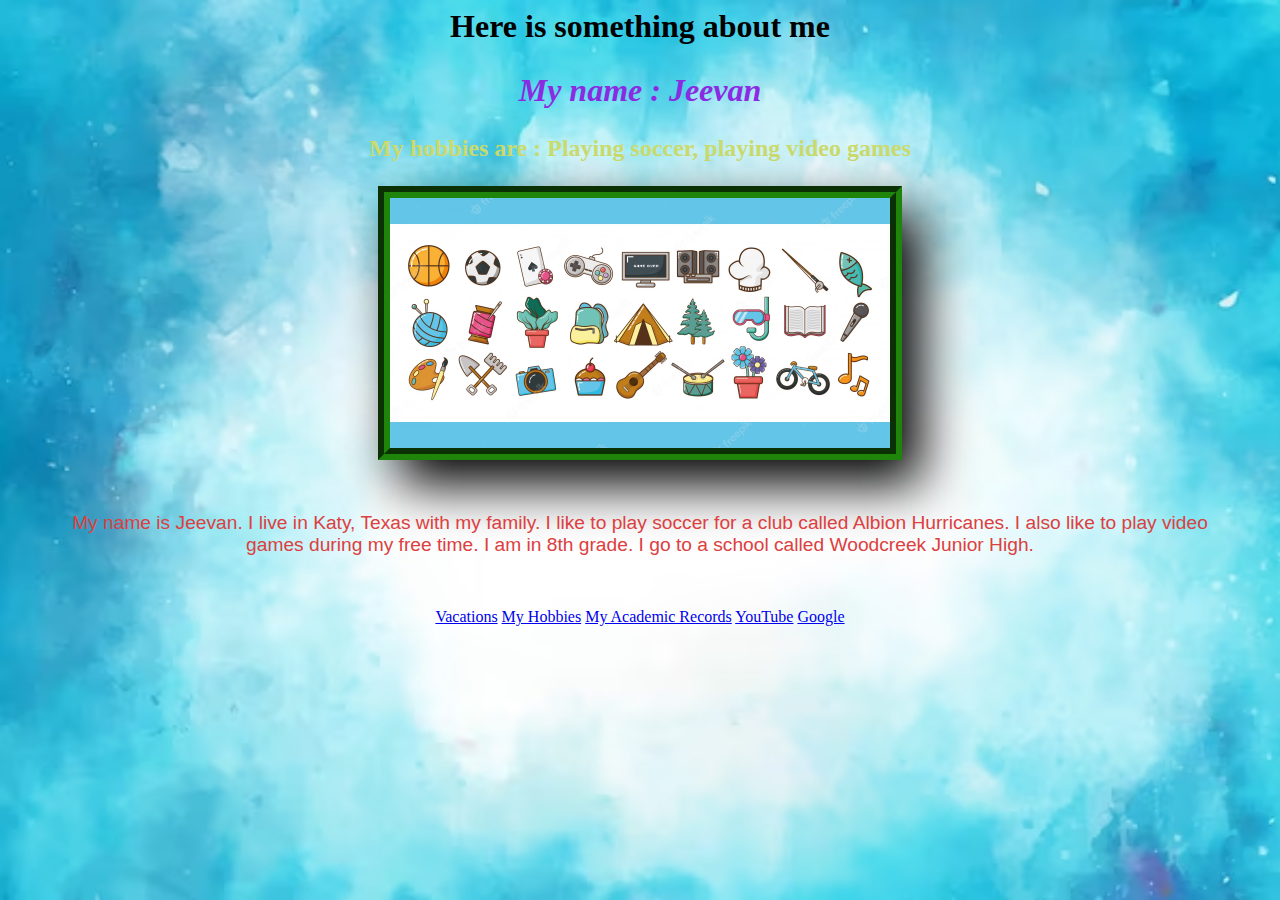
<file: Jeevan web development/index.html>
<html>
<head><title>All About Me</title>
<style>
    img{
        width: 500px; 
        border: 12px  groove rgb(30, 132, 10) ; 
        box-shadow: 20px 25px 50px black;
    }

    body{
    background-image: url(hand-painted-watercolor-abstract-watercolor-background_23-2149005675.avif);
background-size: cover;
}

</style>
</head>
<body style="text-align: center; background-color: rgb(102, 173, 244);">
<h1> Here is something about me <h1><h2 style="font-style: oblique; color: blueviolet ; font-size: xx-large;">My name : Jeevan</h2>
<h3 style="color: rgb(204, 219, 109); font-size: x-large;">My hobbies are : Playing soccer, playing video games</h3> 
<img src="hobby photo.avif">
<p style="font-family: 'Gill Sans', 'Gill Sans MT', Calibri, 'Trebuchet MS', sans-serif; color: rgb(220, 64, 64) ; padding: 33px; font-size: larger;">My name is Jeevan. I live in Katy, Texas with my family. I like to play soccer for a club called Albion Hurricanes. I also like to play video games during my free time. I am in 8th grade. I go to a school called Woodcreek Junior High. </p>
<a href="vacation.html  " target="_blank">Vacations</a>
<a href="my_hobbies_dddd.html" target="_blank">My Hobbies</a>
<a href="table.html" target="_blank">My Academic Records</a>
<a href="https://families.youtube.com/welcome" target="_blank">YouTube</a>
<a href="https://www.google.co.uk/" target="_blank">Google</a>

</body>

</html>
</file>
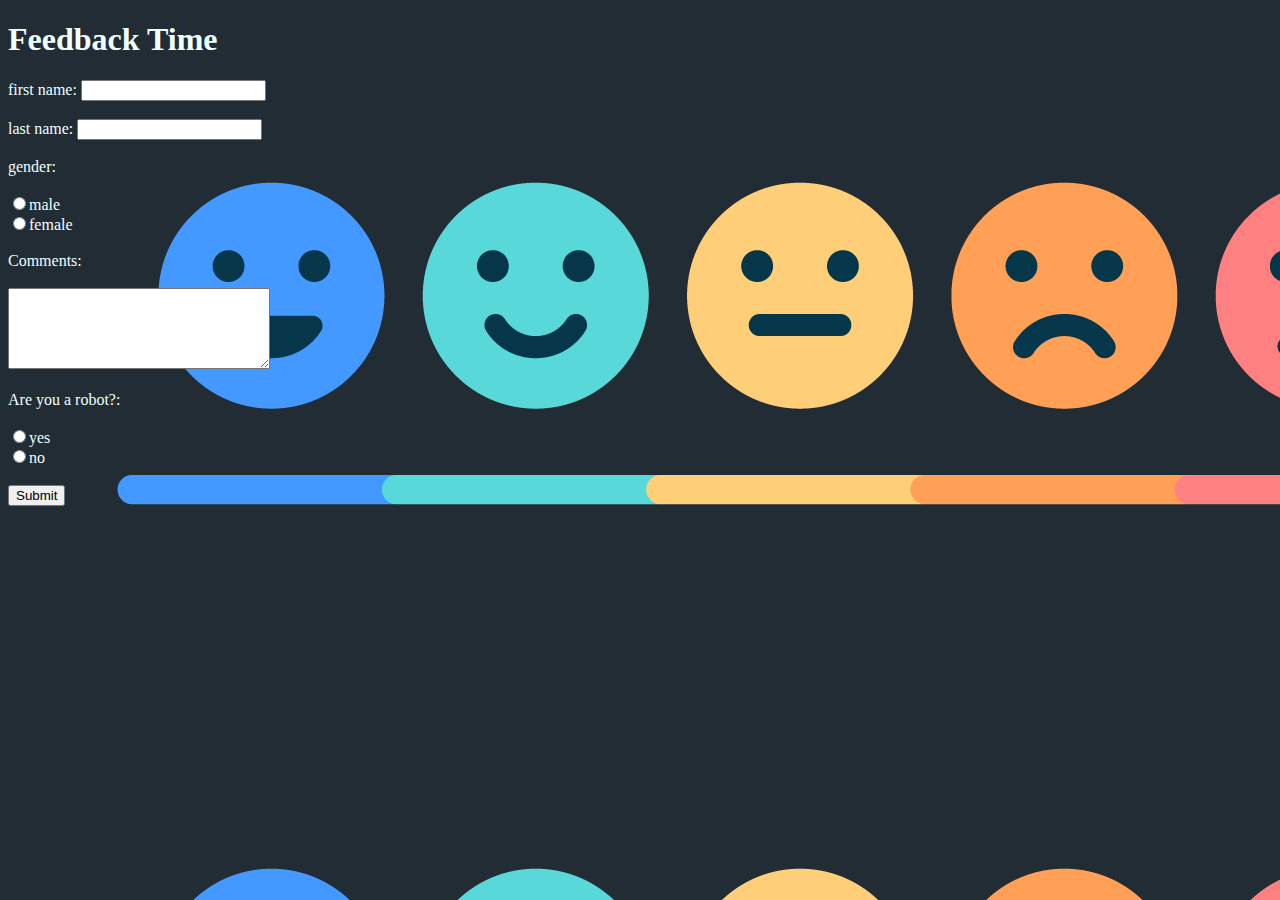
<file: feedback.html>
<!DOCTYPE html>
<html lang="en">
<head>
    <meta charset="UTF-8">
    <meta name="viewport" content="width=device-width, initial-scale=1.0">
    <title>Feedback Page</title>

<style>
body{
    background-image: url(/img/feedback.png);
    color: azure;
}
</style>

</head>
<body>
   
    <h1>Feedback Time</h1>
    <form enctype="text/plain" method="post" action="mailto:jeevan.dmanoharan@gmail.com" autocomplete="off">

    <label>first name:</label>
    <input name="first name:" type="text">
    <br><br>
    <label>last name:</label>
    <input  name="last name:" type="text">
    <br><br>
    <label>gender:</label>
    <br><br>
    <input value="male" type="radio" name="gender">male
    <br>
    <input  value="female" type="radio" name="gender">female
    <br><br>
    <label>Comments:</label>
    <br><br>
     <textarea name="comments:" id="" cols="30" rows="5"></textarea>
     <br><br>
     <label>Are you a robot?:</label>
    <br><br>
    <input type="radio" name="is this a robot:">yes
    <br>
    <input type="radio" name="is this a robot:">no
    <br><br>
    <input type="Submit">

   </form> 
</body>
</html>
</file>
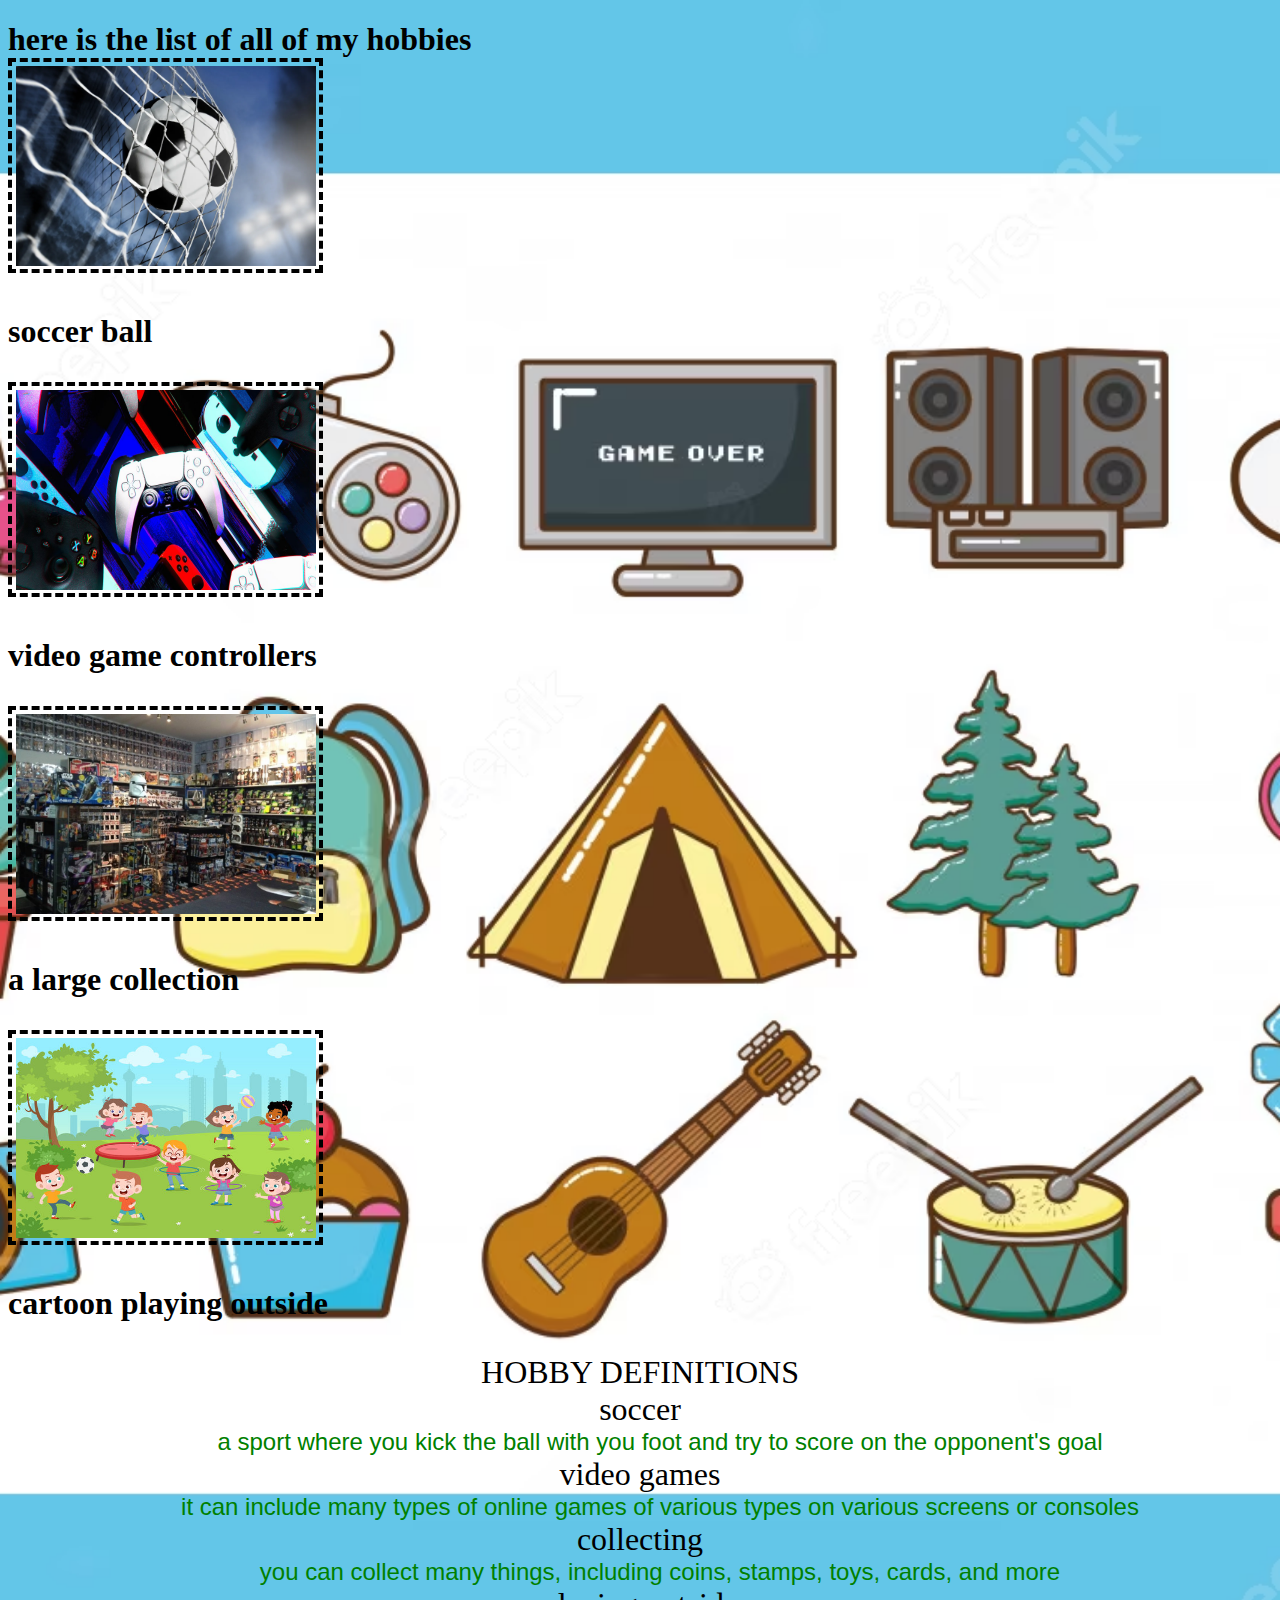
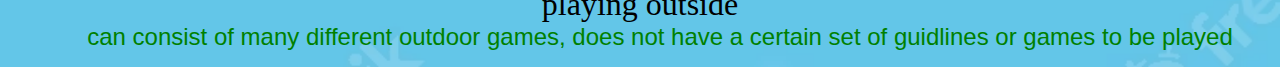
<file: Jeevan web development/my_hobbies_dddd.html>
<!DOCTYPE html>
<html lang="en">
<head>
    <meta charset="UTF-8">
    <meta name="viewport" content="width=device-width, initial-scale=1.0">
    <title>Document</title>

<style>
    dt{
        color: black;
        font-family: cursive;
        font-size: xx-large;
        text-align: center;
        
    }
    dd{
        color: green;
        font-family: 'Franklin Gothic Medium', 'Arial Narrow', Arial, sans-serif;
        font-size: x-large;
        text-align: center;
    }

    .a img{

width: 300px;
height: 200px;
border: 4px dashed black;
padding: 3.5px;

    }


body{
    background-image: url(hobby\ photo.avif);
    background-repeat:no-repeat ;
    background-size: cover;
    background-position:center ;
}


</style>



</head>
<body>
 <h1>
here is the list of all of my hobbies

<div class="a">
<img src="soccer.webp" alt="soccer">
<p>soccer ball</p>

<div class="a">
<img src="video game controllers.jpeg" alt="video games">
<p>video game controllers</p>

<div class="a">
<img src="large collection.jpeg" alt="collecting things">
<p>a large collection</p>

<div class="a">
<img src="cartoon playing outside.jpeg" alt="playing outside">
<p>cartoon playing outside</p>



 </h1>  
 <dl>
    <dt>HOBBY DEFINITIONS</dt>
<dt>soccer</dt>
<dd>a sport where you kick the ball with you foot and try to score on the opponent's goal</dd>
 <dt>video games</dt>
<dd>it can include many types of online games of various types on various screens or consoles</dd>
<dt>collecting</dt>
<dd>you can collect many things, including coins, stamps, toys, cards, and more</dd>
<dt>playing outside</dt>
<dd>can consist of many different outdoor games, does not have a certain set of guidlines or games to be played</dd>
</dl> 
</body>
</html>
</file>
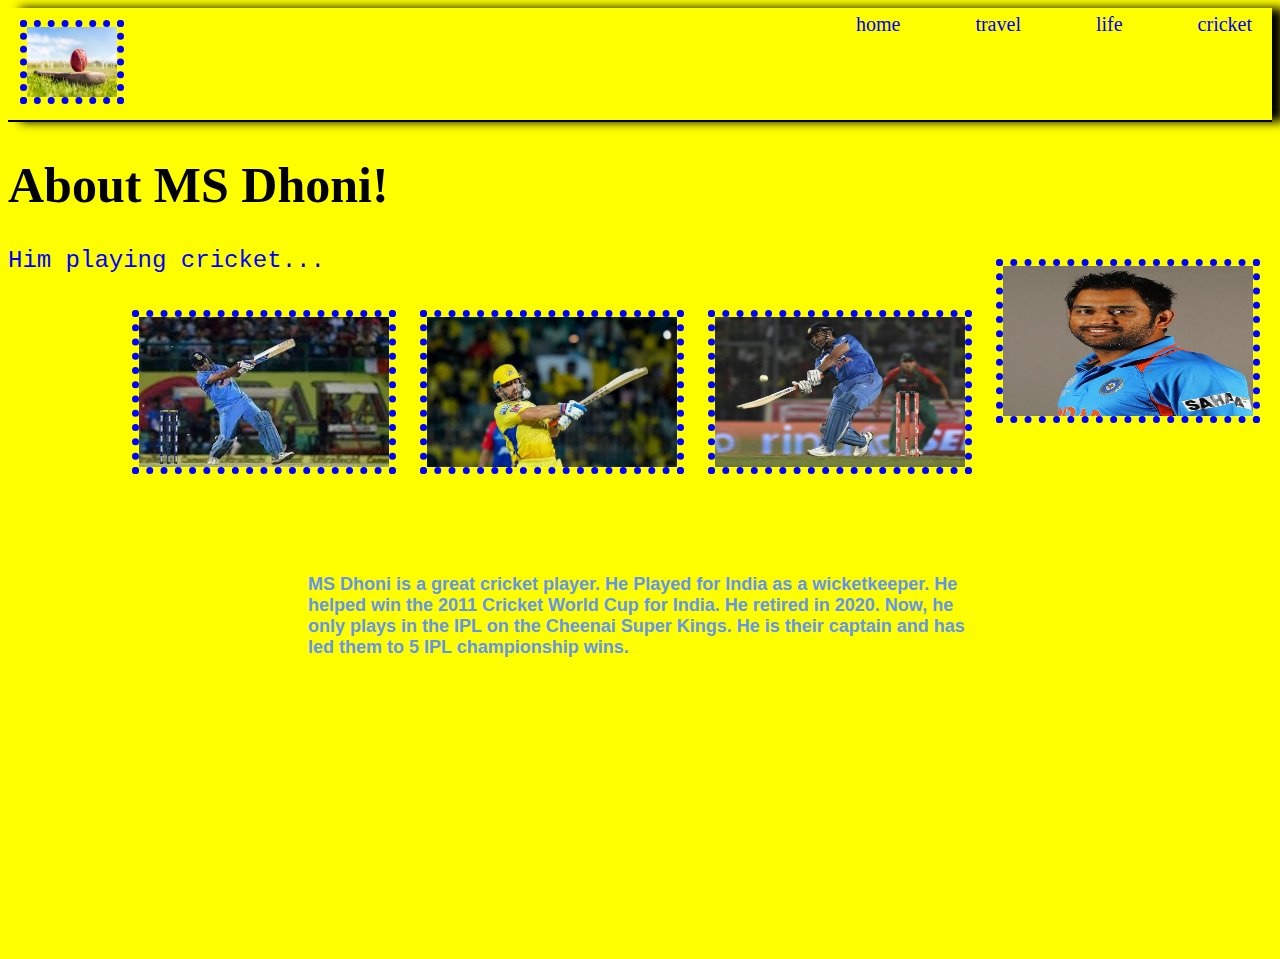
<file: Jeevan web development/myFavoriteSports_Player.html>
<!DOCTYPE html>
<html lang="en">
<head>
    <meta charset="UTF-8">
    <meta name="viewport" content="width=device-width, initial-scale=1.0">
    <title>My Favorite Sprts Player : MS Dhoni</title>
    <link rel="stylesheet" href="Sports_Player.css">
</head>
<body>

    <header>
        <div class="cricket">
        <img  id="img2" src="Cricket.jpeg" alt="MS Dhoni">
    </div>
    
    <nav>
        <a href="#">home</a>
        <a href="#">travel</a>
        <a href="#">life</a>
        <a href="#">cricket</a>
    </nav>
    </header>

    <h1>
        About MS Dhoni!
    </h1>
<img src="MS Dhoni.webp" alt="MS Dhoni">
</div>
<p>Him playing cricket...</p>
<div class="div_1"> <img src="A MS Dhoni Shot.webp" alt=""> <p></p></div>
<div class="div_1"> <img src="A MS Dhoni Shot 3.avif" alt=""> <p></p></div>
<div class="div_1"> <img src="A MS Dhoni shot 4.jpeg" alt=""> <p></p></div>

<h2>MS Dhoni is a great cricket player. He Played for India as a wicketkeeper. He helped win the 2011 Cricket World Cup for India. He retired in 2020. Now, he only plays in the IPL on the Cheenai Super Kings. He is their captain and has led them to 5 IPL championship wins.</h2>

</body>
</html>
</file>
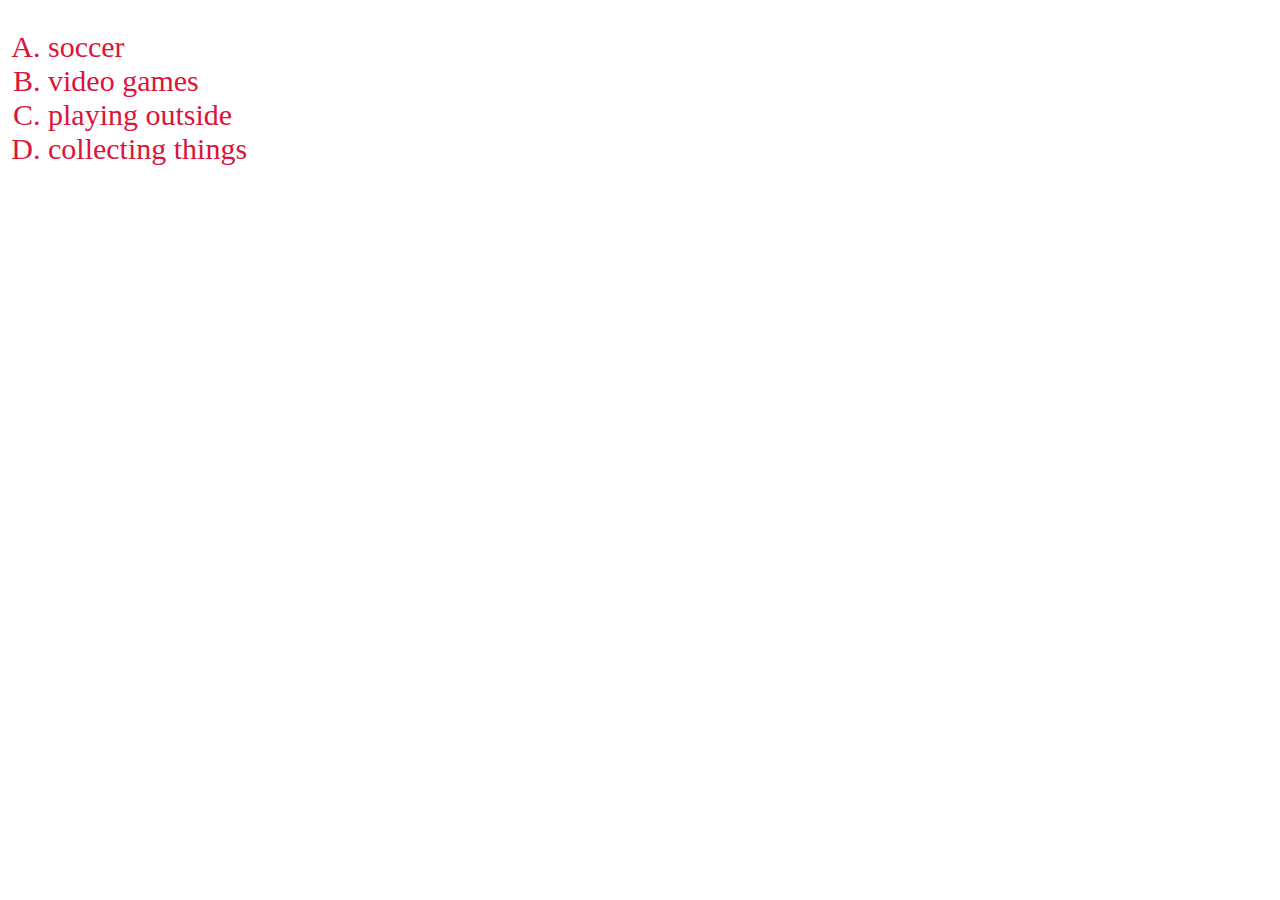
<file: Jeevan web development/order.html>
<!DOCTYPE html>
<html lang="en">
<head>
    <meta charset="UTF-8">
    <meta name="viewport" content="width=device-width, initial-scale=1.0">
    <title>order</title>

<style>
    ul{
        list-style-type: circle;
    }

ol{
list-style-type: upper-alpha ;
color: crimson;
font-size: 30px;
}

</style>

</head>
<body>
 
    <ol>
    <li >soccer</li>
    <li>video games</li>
    <li>playing outside</li>
    <li>collecting things</li>
  </ol>  
</body>
</html>
</file>
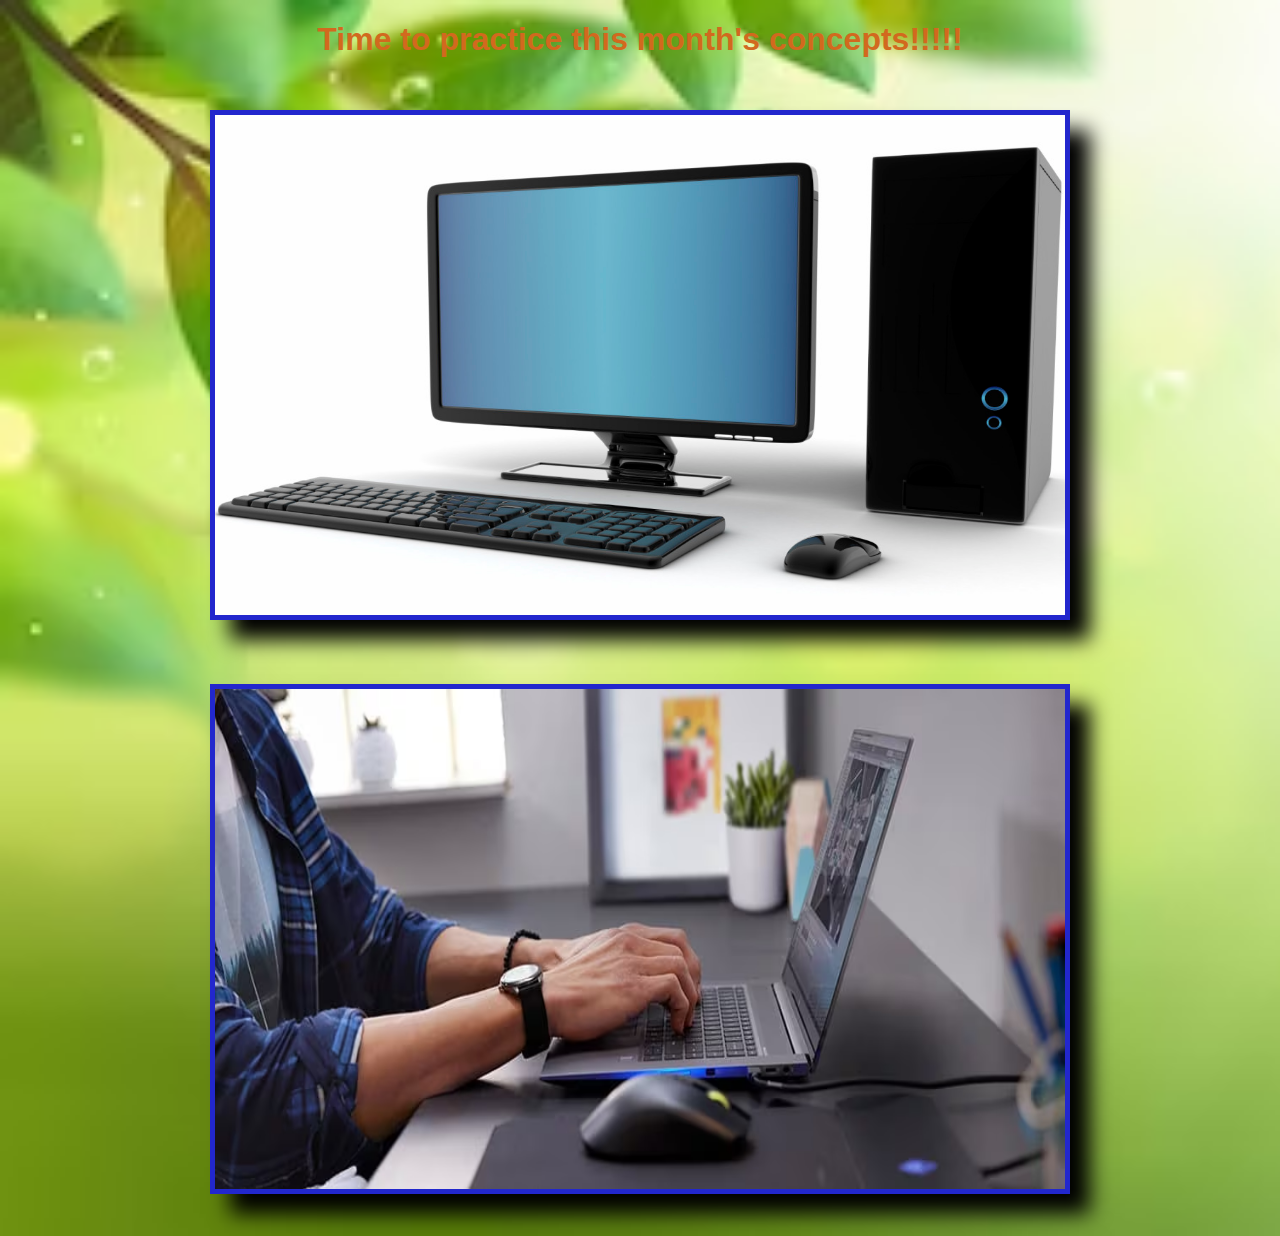
<file: Jeevan web development/Practice.html>
<!DOCTYPE html>
<html lang="en">
<head>
    <meta charset="UTF-8">
    <meta name="viewport" content="width=device-width, initial-scale=1.0">
    <title>Jeevan's Practice</title>
    <link rel="stylesheet" href="Practice.css">
<style>
    img{
    
       border: 5px solid rgb(34, 39, 205);
       width: 850px;
       height: 500px;
       box-shadow: 20px 20px 20px rgb(0, 0, 0) ;
       margin: 30px;
       
    }


</style>


</head>
<body>

   <h1 style="color: chocolate; font-family: 'Trebuchet MS', 'Lucida Sans Unicode', 'Lucida Grande', 'Lucida Sans', Arial, sans-serif;">Time to practice this month's concepts!!!!!</h1> 
   <img src="computer.jpeg" alt="my computer">
   <img src="practicing computer.avif" alt="practicing my concepts">
</body>
</html>
</file>
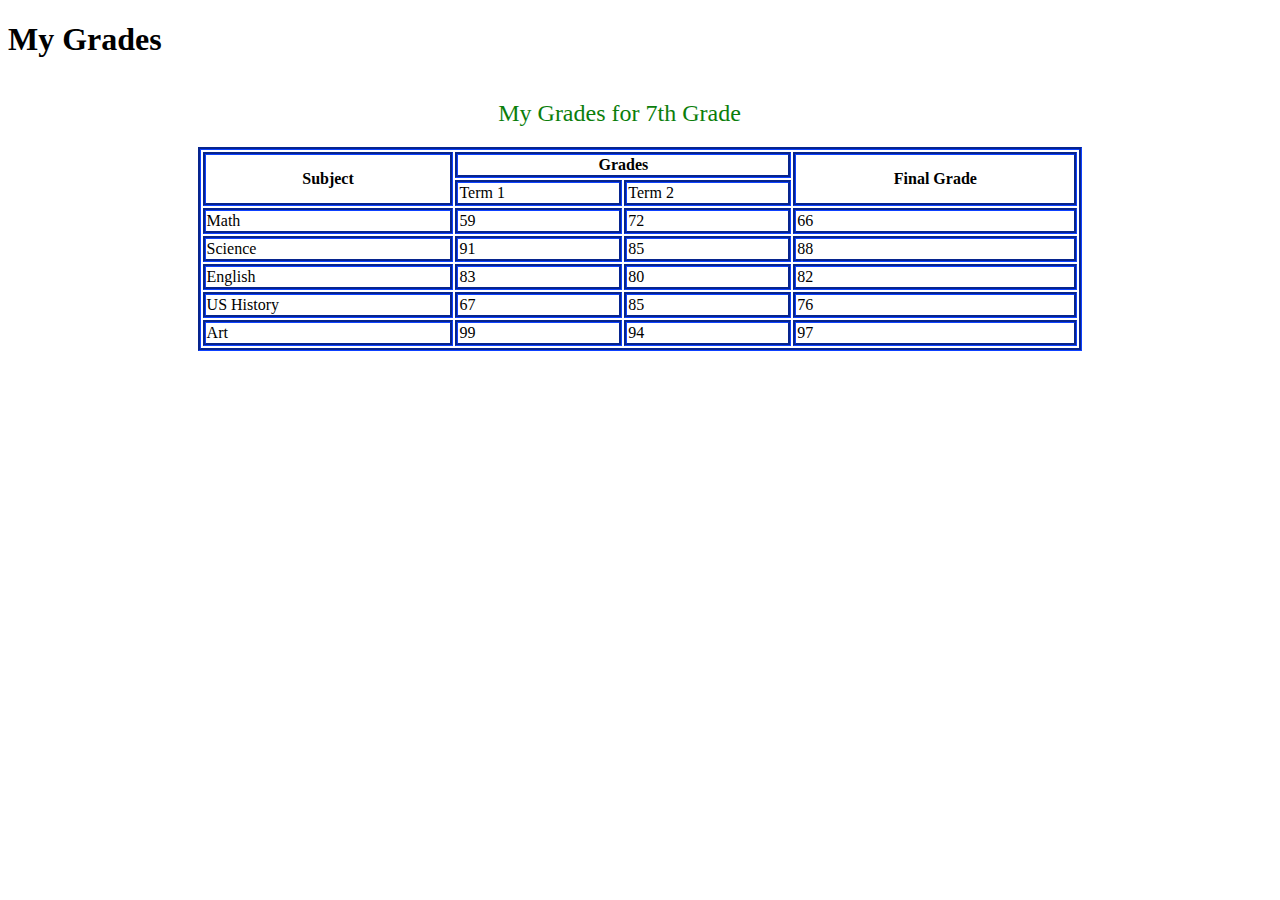
<file: Jeevan web development/table.html>
<!DOCTYPE html>
<html lang="en">
<head>
    <meta charset="UTF-8">
    <meta name="viewport" content="width=device-width, initial-scale=1.0">
    <title>Report Card</title>

<link rel="stylesheet" href="Styling_Report_Card.css">

</head>
<body>
   
 <h1>
    My Grades
 </h1>   

<table>

    <caption>&nbsp;&nbsp;&nbsp;&nbsp;&nbsp;&nbsp;&nbsp;&nbsp;&nbsp;&nbsp;&nbsp;&nbsp;&nbsp;&nbsp;&nbsp; My Grades for 7th Grade</caption>
   <tr>
    <th rowspan="2">Subject</th>
    <th colspan="2">Grades</th>
    <th rowspan="2">Final Grade</th>
    
   </tr>

   <tr>
<td>Term 1</td>
<td>Term 2</td>

   </tr> 
   
   <tr>
        <td>Math</td>
        <td>59</td>
        <td>72</td>
        <td>66</td>
    </tr>

    <tr>
        <td>Science</td>
        <td>91</td>
        <td>85</td>
        <td>88</td>
    </tr>

    <tr>
        <td>English</td>
        <td>83</td>
        <td>80</td>
        <td>82</td>
    </tr>

    <tr>
        <td>US History</td>
        <td>67</td>
        <td>85</td>
        <td>76</td>
    </tr>

    <tr>
        <td>Art</td>
        <td>99</td>
        <td>94</td>
        <td>97</td>
    </tr>
</table>


</body>
</html>
</file>
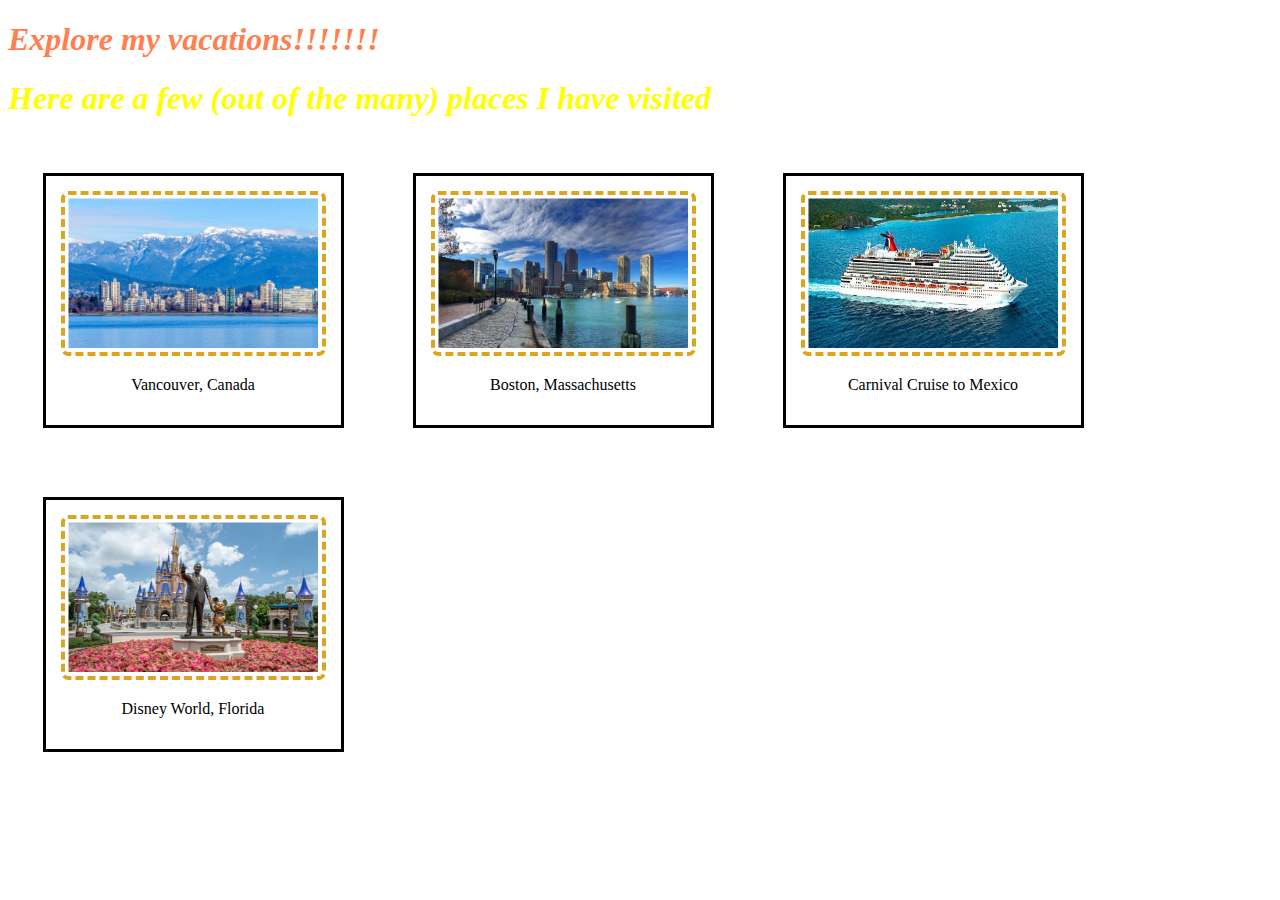
<file: Jeevan web development/vacation.html>
<!DOCTYPE html>
<html lang="en">
<head>
    <meta charset="UTF-8">
    <meta name="viewport" content="width=device-width, initial-scale=1.0">
    <title>My Amazing Vacations</title>

<style>
    h1{
        font-style: oblique; 
    }

#a{
    color: coral;
}

#b{
    color: yellow;
}
.c img{
    width: 250px; 
    height: 150px;
    border: 4px dashed goldenrod;
    padding: 3.5px;
    border-radius: 7.5px;
}
.c{
border:  solid 3.5px ;
float: left;
margin: 34.5px;
padding: 15px;
}

.c p{
    text-align: center;
}

</style>

</head>
<body>
  <h1 id="a">
    Explore my vacations!!!!!!!
  </h1> 
  <h1 id="b">
    Here are a few (out of the many) places I have visited
  </h1> 
  
<div class="c">
<img src="Vancouver city.jpeg" alt="Vancouver">
<p>Vancouver, Canada</p>
</div>

<div class="c">
    <img src="Boston city.jpeg" alt="Boston">
    <p>Boston, Massachusetts</p>
    </div>

    <div class="c">
        <img src="carnival breeze cruise ship.jpeg" alt="Carnival Cruise">
        <p>Carnival Cruise to Mexico</p>
        </div>

        <div class="c">
            <img src="Disney World.webp" alt="Disney World">
            <p>Disney World, Florida</p>
            </div>

</body>
</html>
</file>
<file: Jeevan web development/Sports_Player.css>
h1{
    font-family: Georgia, 'Times New Roman', Times, serif;
    font-size: 50px;
    color: black;
}

img{
    width: 250px;
    border: 7.5px dotted blue;
    margin: auto;
    height: 150px;
    float: left;
    margin: 12px;
    float: right;
}

p{
    font-size: x-large;
    font-family: monospace, cursive ;
    color: blue;
}
h2{
    font-size: large;
    margin: 300px;
    color: cornflowerblue;
    font-family: 'Franklin Gothic Medium', 'Arial Narrow', Arial, sans-serif;
}

body{
    background-color: yellow;

}

nav{

float: right;
text-align: center;
margin-top: 5px;
font-size: 20px;
word-spacing: 30px;

}

#img2{

    width: 90px;
    height: 70px;
}

header{
    box-shadow: 12px 0px 10px black;
    border-bottom: 2px solid rgb(0, 0, 0);
}

a{
   padding: 20px 20px; 
   text-decoration: none;
}

.cricket{

display: inline-block;

}
</file>
<file: Jeevan web development/Practice.css>
body{
    text-align: center;
    background-image: url(nature\ background.avif);
    background-size: cover;
}
</file>
<file: Jeevan web development/Styling_Report_Card.css>
table, th, td{
    border: 3.5px groove rgb(12, 58, 225);
}

table{
    margin: auto;
    width: 70%;
}

caption{

color: rgb(11, 126, 11);
font-family: Bradley Hand;
width: 80%;
font-size: x-large;
text-align: center;
margin: 20px;
}
</file>
